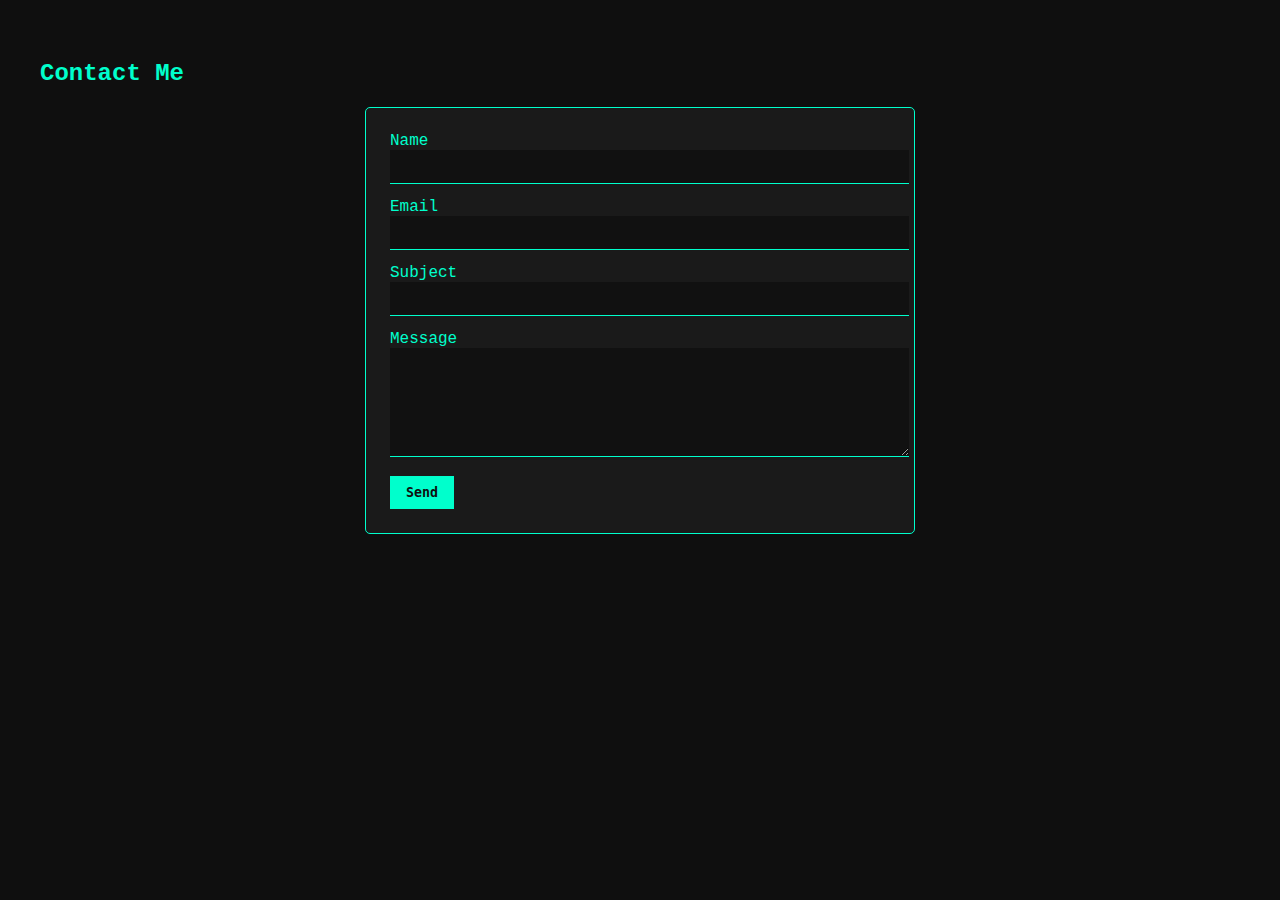
<file: contact_form.html>
<!DOCTYPE html>
<html lang="en">
<head>
  <meta charset="UTF-8">
  <title>Contact Me</title>
  <link rel="stylesheet" href="cf.css">
</head>
<body>
  <h2>Contact Me</h2>
  <form action="https://formsubmit.co/optionsample4@gmail.com" method="POST">
    <label for="name">Name</label>
    <input type="text" id="name" name="name" required>

    <label for="email">Email</label>
    <input type="email" id="email" name="email" required>

    <label for="subject">Subject</label>
    <input type="text" id="subject" name="subject">

    <label for="message">Message</label>
    <textarea id="message" name="message" rows="6" required></textarea>

    <button type="submit">Send</button>
  </form>
</body>
</html>
</file>
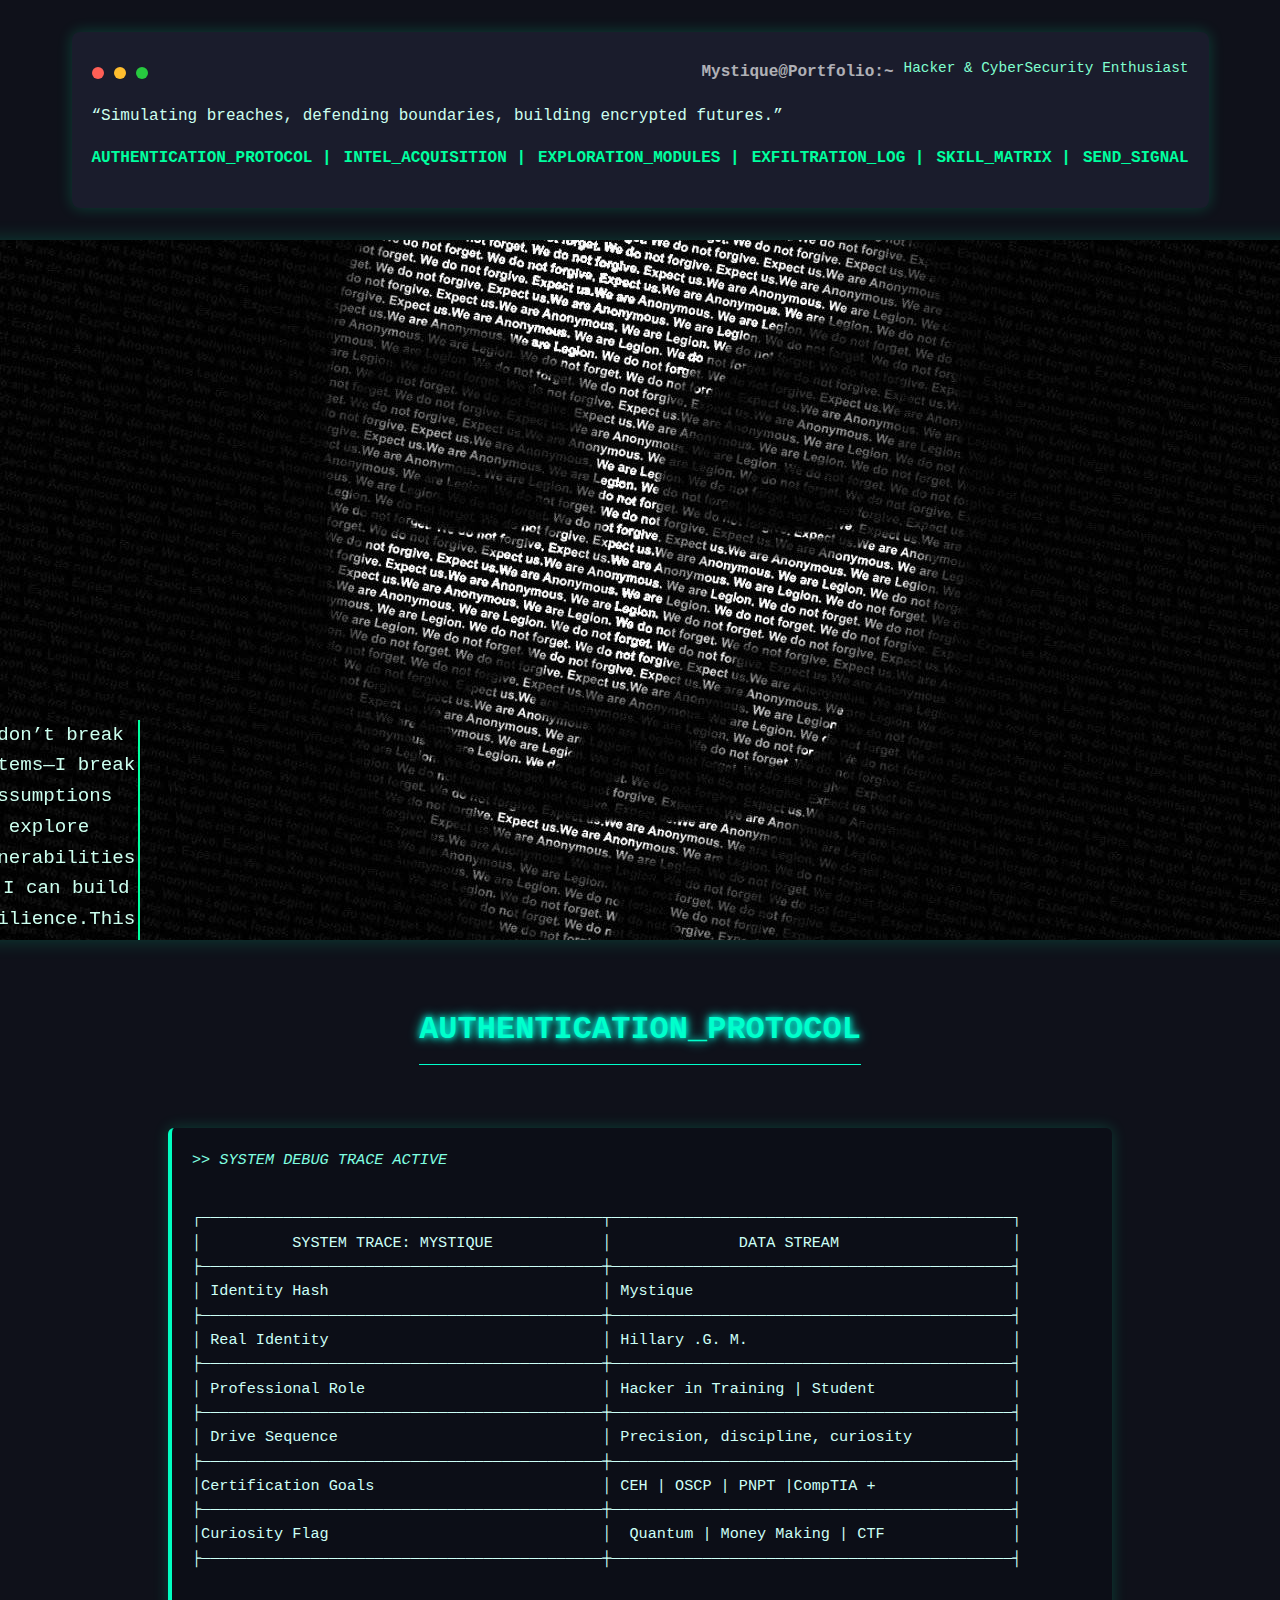
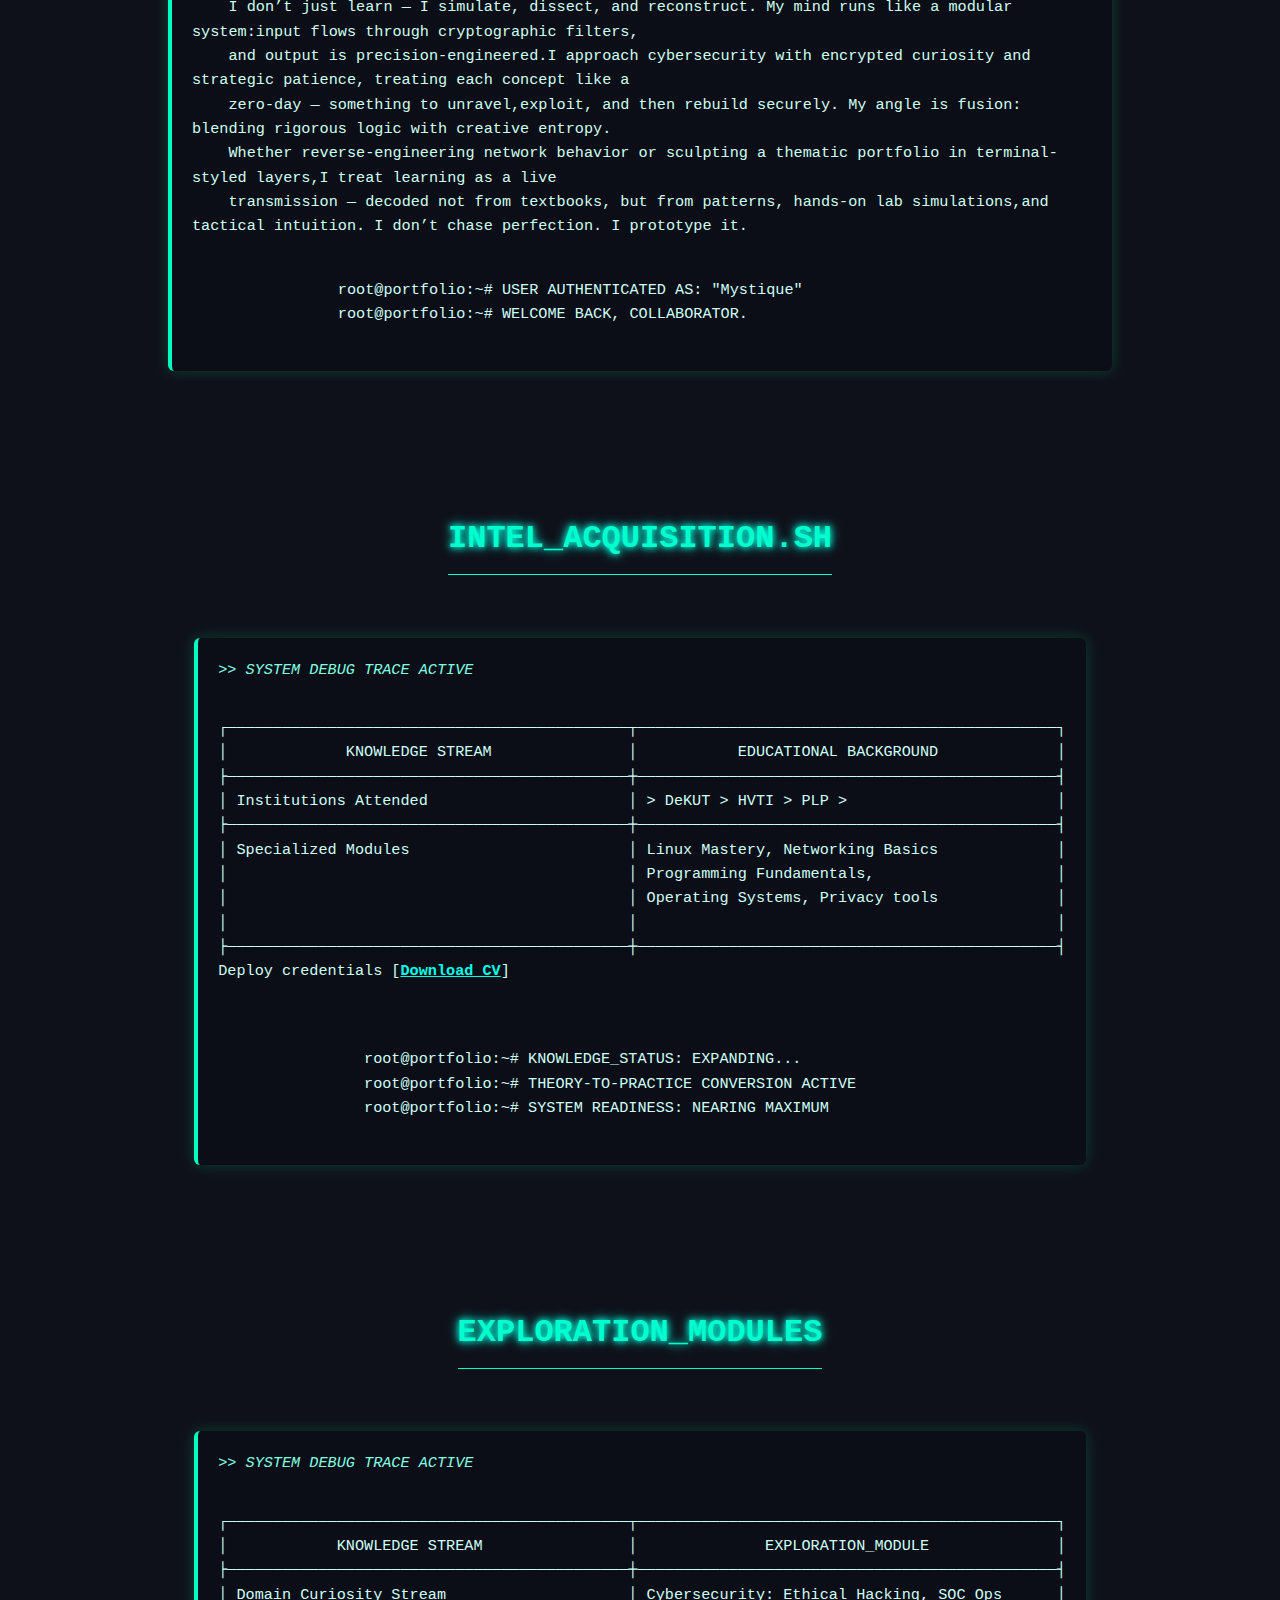
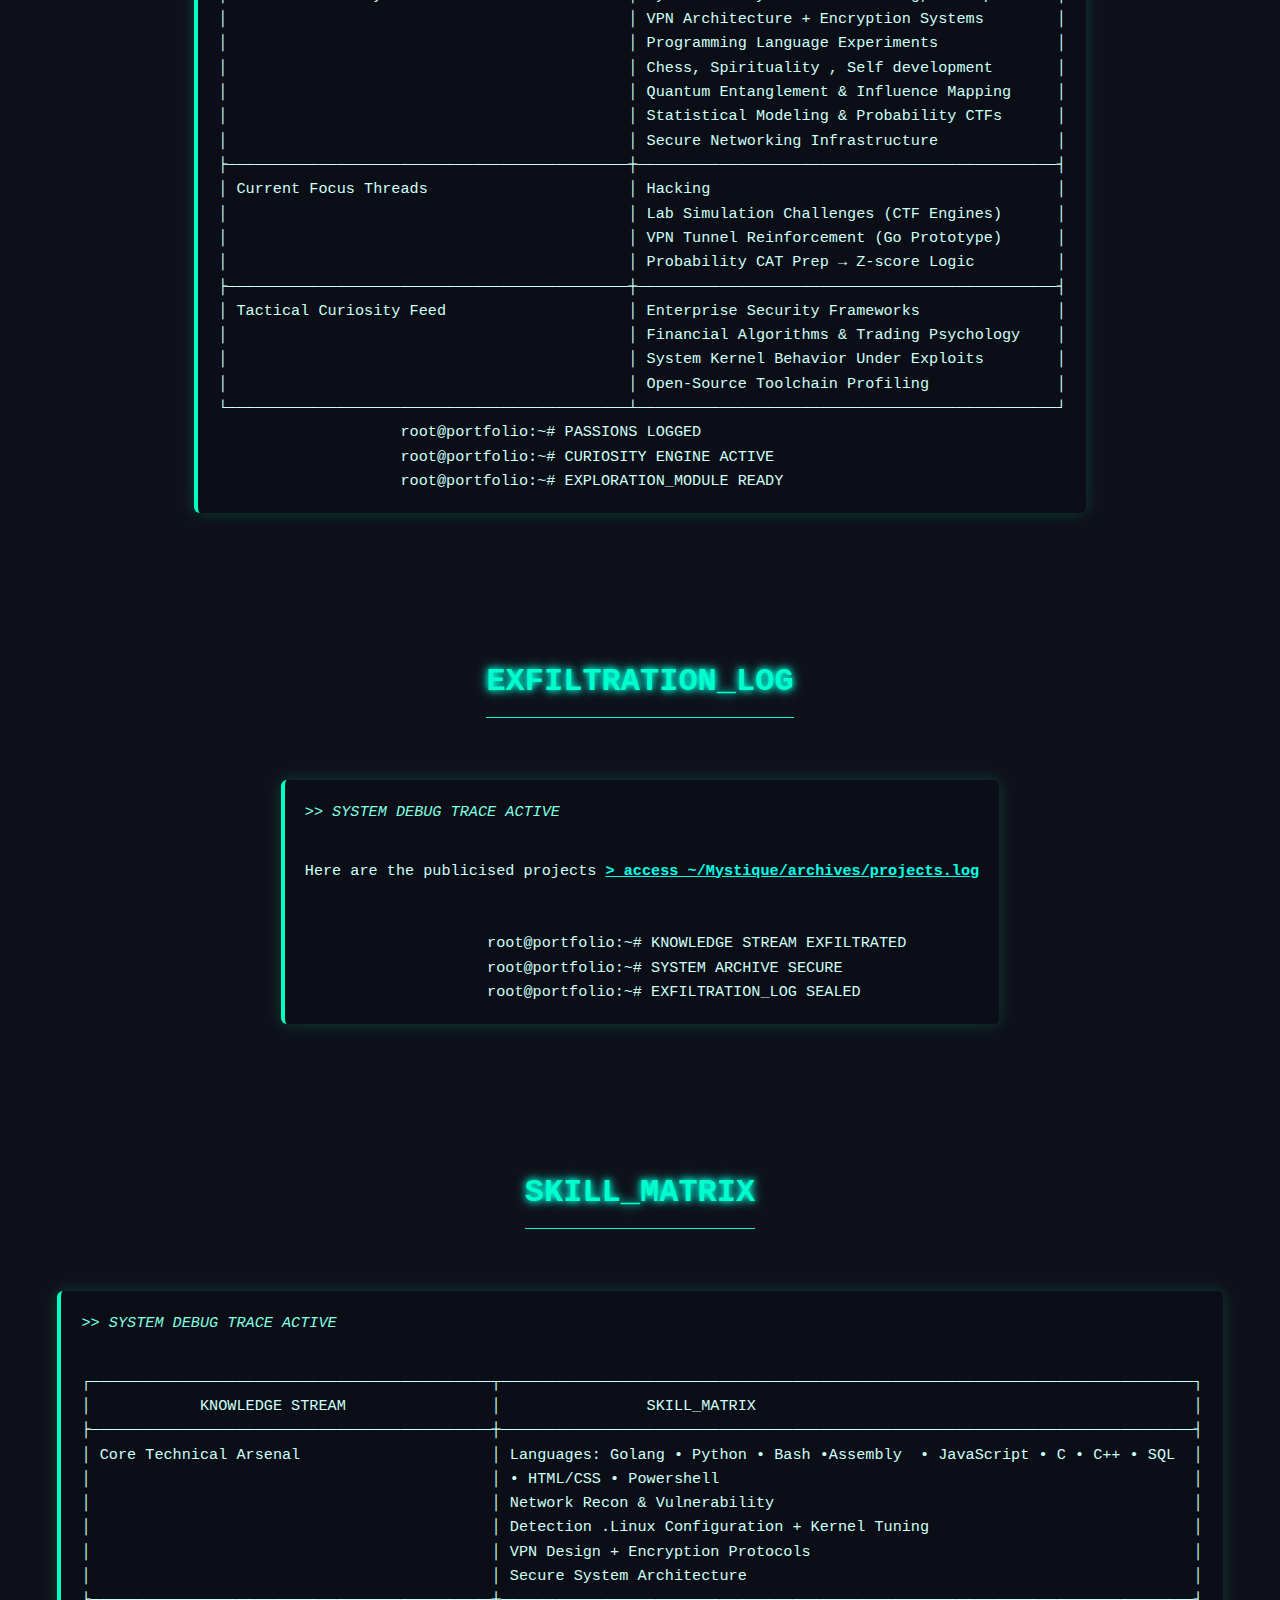
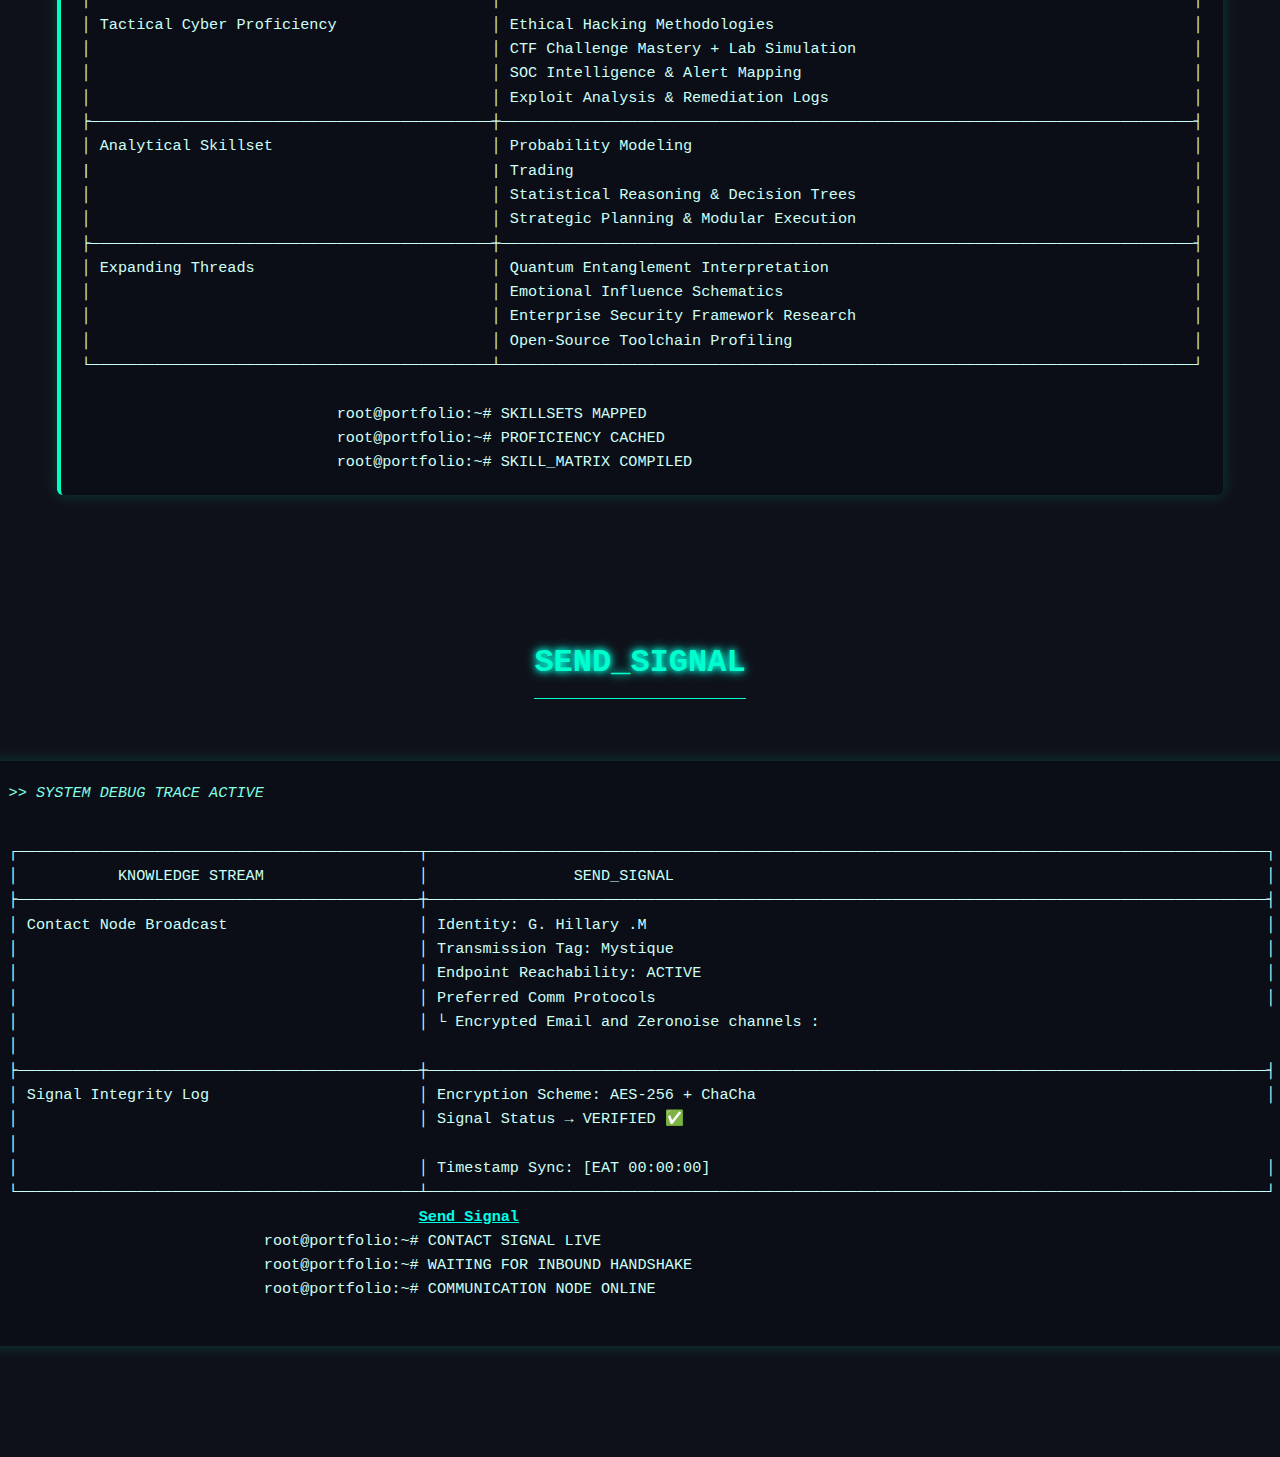
<file: terminalinterface.html>
<!DOCTYPE html>
<html lang="en">

<head>
    <meta charset="UTF-8">
    <title>Mystique's Terminal</title>
    <meta name="description"
        content="Mystique | Hacker & CyberSecurity Enthusiast Portfolio. Simulating breaches, defending boundaries, building encrypted futures.">
    <meta name="keywords"
        content="Cybersecurity, Hacker, Portfolio, Ethical Hacking, CTF, SOC, Encryption, Networking, Programming">
    <meta name="author" content="Hillary G. M. (Mystique)">
    <meta name="viewport" content="width=device-width, initial-scale=1.0">
    <link rel="stylesheet" href="terminal.css">
</head>

<body>
    <div class="terminal">
        <div class="header">
            <span class="circle red"></span>
            <span class="circle yellow"></span>
            <span class="circle green"></span>
            <span class="title">Mystique@Portfolio:~</span>
            <p>Hacker & CyberSecurity Enthusiast</p>
        </div>
        <p>“Simulating breaches, defending boundaries, building encrypted futures.”</p>
        <nav class="hacker-nav">
            <ul>
                <li><a href="#AUTHENTICATION_PROTOCOL">AUTHENTICATION_PROTOCOL |</a></li>
                <li><a href="#INTEL_ACQUISITION">INTEL_ACQUISITION |</a></li>
                <li><a href="#EXPLORATION_MODULES">EXPLORATION_MODULES |</a></li>
                <li><a href="#EXFILTRATION_LOG">EXFILTRATION_LOG |</a></li>
                <li><a href="#SKILL_MATRIX">SKILL_MATRIX |</a></li>
                <li><a href="#SEND_SIGNAL">SEND_SIGNAL</a></li>
            </ul>
        </nav>

    </div>
    <div id="top">
        <a href="#top" class="backToTop">↑ Top</a>
    </div>

    <div class="hero-banner">
        <img src="image.jpg" alt="Cyber Background" class="banner-image" />

        <div class="type-overlay">
            <p>I don’t break systems—I break assumptions explore vulnerabilities so I can build resilience.This
                portfolio chronicles my pursuit of technical truth.</p>
        </div>
    </div>



    <h1 class="glow-heading">AUTHENTICATION_PROTOCOL</h1>
    <section id="AUTHENTICATION_PROTOCOL">
        <pre class="auth-block">

┌────────────────────────────────────────────┬────────────────────────────────────────────┐
│          SYSTEM TRACE: MYSTIQUE            │              DATA STREAM                   │
├────────────────────────────────────────────┼────────────────────────────────────────────┤
│ Identity Hash                              │ Mystique                                   │
├────────────────────────────────────────────┼────────────────────────────────────────────┤
│ Real Identity                              │ Hillary .G. M.                             │
├────────────────────────────────────────────┼────────────────────────────────────────────┤
│ Professional Role                          │ Hacker in Training | Student               │
├────────────────────────────────────────────┼────────────────────────────────────────────┤
│ Drive Sequence                             │ Precision, discipline, curiosity           │
├────────────────────────────────────────────┼────────────────────────────────────────────┤
│Certification Goals                         │ CEH | OSCP | PNPT |CompTIA +               │
├────────────────────────────────────────────┼────────────────────────────────────────────┤
│Curiosity Flag                              │  Quantum | Money Making | CTF              │
├────────────────────────────────────────────┼────────────────────────────────────────────┤
<p>
    I don’t just learn — I simulate, dissect, and reconstruct. My mind runs like a modular system:input flows through cryptographic filters, 
    and output is precision-engineered.I approach cybersecurity with encrypted curiosity and strategic patience, treating each concept like a 
    zero-day — something to unravel,exploit, and then rebuild securely. My angle is fusion: blending rigorous logic with creative entropy.
    Whether reverse-engineering network behavior or sculpting a thematic portfolio in terminal-styled layers,I treat learning as a live 
    transmission — decoded not from textbooks, but from patterns, hands-on lab simulations,and tactical intuition. I don’t chase perfection. I prototype it.
</p>
                root@portfolio:~# USER AUTHENTICATED AS: "Mystique"  
                root@portfolio:~# WELCOME BACK, COLLABORATOR.  
  </pre>
    </section>

    <h1 class="glow-heading">INTEL_ACQUISITION.sh</h1>
    <section id="INTEL_ACQUISITION">
        <pre class="intel-block">

┌────────────────────────────────────────────┬──────────────────────────────────────────────┐
│             KNOWLEDGE STREAM               │           EDUCATIONAL BACKGROUND             │
├────────────────────────────────────────────┼──────────────────────────────────────────────┤
│ Institutions Attended                      │ > DeKUT > HVTI > PLP >                       │
├────────────────────────────────────────────┼──────────────────────────────────────────────┤
│ Specialized Modules                        │ Linux Mastery, Networking Basics             │
│                                            │ Programming Fundamentals,                    │
│                                            │ Operating Systems, Privacy tools             │
│                                            │                                              │
├────────────────────────────────────────────┼──────────────────────────────────────────────┤
<p>Deploy credentials [<a href="https://drive.google.com/file/d/1v7zM_OTUw6MALRRZc2ZATfr1fpGbEO6V/view?usp=sharing">Download CV</a>]</p>

                root@portfolio:~# KNOWLEDGE_STATUS: EXPANDING...  
                root@portfolio:~# THEORY-TO-PRACTICE CONVERSION ACTIVE  
                root@portfolio:~# SYSTEM READINESS: NEARING MAXIMUM  
  </pre>
    </section>

    <h1 class="glow-heading">EXPLORATION_MODULES</h1>
    <section id="EXPLORATION_MODULES">
        <pre class="intel-block">

┌────────────────────────────────────────────┬──────────────────────────────────────────────┐
│            KNOWLEDGE STREAM                │              EXPLORATION_MODULE              │
├────────────────────────────────────────────┼──────────────────────────────────────────────┤
│ Domain Curiosity Stream                    │ Cybersecurity: Ethical Hacking, SOC Ops      │
│                                            │ VPN Architecture + Encryption Systems        │
│                                            │ Programming Language Experiments             │
│                                            │ Chess, Spirituality , Self development       │
│                                            │ Quantum Entanglement & Influence Mapping     │
│                                            │ Statistical Modeling & Probability CTFs      │
│                                            │ Secure Networking Infrastructure             │
├────────────────────────────────────────────┼──────────────────────────────────────────────┤
│ Current Focus Threads                      │ Hacking                                      │
│                                            │ Lab Simulation Challenges (CTF Engines)      │
│                                            │ VPN Tunnel Reinforcement (Go Prototype)      │
│                                            │ Probability CAT Prep → Z-score Logic         │
├────────────────────────────────────────────┼──────────────────────────────────────────────┤
│ Tactical Curiosity Feed                    │ Enterprise Security Frameworks               │
│                                            │ Financial Algorithms & Trading Psychology    │
│                                            │ System Kernel Behavior Under Exploits        │
│                                            │ Open-Source Toolchain Profiling              │
└────────────────────────────────────────────┴──────────────────────────────────────────────┘
                    root@portfolio:~# PASSIONS LOGGED
                    root@portfolio:~# CURIOSITY ENGINE ACTIVE
                    root@portfolio:~# EXPLORATION_MODULE READY
</pre>

    </section>
    <h1 class="glow-heading">EXFILTRATION_LOG</h1>
    <section id="EXFILTRATION_LOG">
        <pre class="intel-block">

Here are the publicised projects <a href="https://github.com/Mystique-cmd">> access ~/Mystique/archives/projects.log
</a>

                    root@portfolio:~# KNOWLEDGE STREAM EXFILTRATED  
                    root@portfolio:~# SYSTEM ARCHIVE SECURE  
                    root@portfolio:~# EXFILTRATION_LOG SEALED  
</pre>

    </section>
    <h1 class="glow-heading">SKILL_MATRIX</h1>
    <section id="SKILL_MATRIX">
        <pre class="intel-block">

┌────────────────────────────────────────────┬────────────────────────────────────────────────────────────────────────────┐
│            KNOWLEDGE STREAM                │                SKILL_MATRIX                                                │
├────────────────────────────────────────────┼────────────────────────────────────────────────────────────────────────────┤
│ Core Technical Arsenal                     │ Languages: Golang • Python • Bash •Assembly  • JavaScript • C • C++ • SQL  │
│                                            │ • HTML/CSS • Powershell                                                    │
│                                            │ Network Recon & Vulnerability                                              │
│                                            │ Detection .Linux Configuration + Kernel Tuning                             │
│                                            │ VPN Design + Encryption Protocols                                          │
│                                            │ Secure System Architecture                                                 │
├────────────────────────────────────────────┼────────────────────────────────────────────────────────────────────────────┤
│ Tactical Cyber Proficiency                 │ Ethical Hacking Methodologies                                              │
│                                            │ CTF Challenge Mastery + Lab Simulation                                     │
│                                            │ SOC Intelligence & Alert Mapping                                           │
│                                            │ Exploit Analysis & Remediation Logs                                        │
├────────────────────────────────────────────┼────────────────────────────────────────────────────────────────────────────┤
│ Analytical Skillset                        │ Probability Modeling                                                       │
|                                            | Trading                                                                    │
│                                            │ Statistical Reasoning & Decision Trees                                     │
│                                            │ Strategic Planning & Modular Execution                                     │
├────────────────────────────────────────────┼────────────────────────────────────────────────────────────────────────────┤
│ Expanding Threads                          │ Quantum Entanglement Interpretation                                        │
│                                            │ Emotional Influence Schematics                                             │
│                                            │ Enterprise Security Framework Research                                     │
│                                            │ Open-Source Toolchain Profiling                                            │
└────────────────────────────────────────────┴────────────────────────────────────────────────────────────────────────────┘

                            root@portfolio:~# SKILLSETS MAPPED  
                            root@portfolio:~# PROFICIENCY CACHED  
                            root@portfolio:~# SKILL_MATRIX COMPILED  
</pre>

    </section>
    <h1 class="glow-heading">SEND_SIGNAL</h1>
    <section id="SEND_SIGNAL">
        <pre class="intel-block">

┌────────────────────────────────────────────┬────────────────────────────────────────────────────────────────────────────────────────────┐
│           KNOWLEDGE STREAM                 │                SEND_SIGNAL                                                                 │
├────────────────────────────────────────────┼────────────────────────────────────────────────────────────────────────────────────────────┤
│ Contact Node Broadcast                     │ Identity: G. Hillary .M                                                                    │
│                                            │ Transmission Tag: Mystique                                                                 │
│                                            │ Endpoint Reachability: ACTIVE                                                              │
│                                            │ Preferred Comm Protocols                                                                   │
│                                            │ └ Encrypted Email and Zeronoise channels :                                                  │
├────────────────────────────────────────────┼────────────────────────────────────────────────────────────────────────────────────────────┤
│ Signal Integrity Log                       │ Encryption Scheme: AES-256 + ChaCha                                                        │
│                                            │ Signal Status → VERIFIED ✅                                                                │
│                                            │ Timestamp Sync: [EAT 00:00:00]                                                             │
└────────────────────────────────────────────┴────────────────────────────────────────────────────────────────────────────────────────────┘
                                             <a href="contact_form.html">Send Signal</a>
                            root@portfolio:~# CONTACT SIGNAL LIVE
                            root@portfolio:~# WAITING FOR INBOUND HANDSHAKE
                            root@portfolio:~# COMMUNICATION NODE ONLINE
        </pre>
       
    </section>
</body>

</html>
</file>
<file: cf.css>
body {
    background-color: #0f0f0f;
    color: #00ffcc;
    font-family: 'Courier New', monospace;
    padding: 2em;
}

form {
    max-width: 500px;
    margin: auto;
    border: 1px solid #00ffcc;
    padding: 1.5em;
    border-radius: 5px;
    background-color: #1a1a1a;
}

input,
textarea {
    width: 100%;
    padding: 0.7em;
    margin-bottom: 1em;
    border: none;
    background-color: #111;
    color: #00ffcc;
    border-bottom: 1px solid #00ffcc;
}

input:focus,
textarea:focus {
    outline: none;
    background-color: #222;
}

button {
    padding: 0.7em 1.2em;
    background-color: #00ffcc;
    color: #0f0f0f;
    border: none;
    cursor: pointer;
    font-weight: bold;
    font-family: monospace;
}

button:hover {
    background-color: #00ddb3;
}
</file>
<file: terminal.css>
/* ====== Base Reset & Aesthetic ====== */
* {
    margin: 0;
    padding: 0;
    box-sizing: border-box;
}

body {
    background-color: #0f111a;
    color: #00ff9f;
    font-family: 'Fira Code', 'Courier New', Courier, monospace;
    line-height: 1.6;
    display: flex;
    flex-direction: column;
    align-items: center;
    justify-content: flex-start; /* or center for vertical centering */
    min-height: 100vh;
    padding: 2em;
}


/* ====== Terminal Header Style ====== */
.terminal {
    background-color: #1a1c2c;
    padding: 20px;
    border-radius: 8px;
    box-shadow: 0 0 15px rgba(0, 255, 170, 0.2);
    margin-bottom: 2em;
}

.header {
    display: flex;
    align-items: center;
    gap: 10px;
    margin-bottom: 10px;
}

.circle {
    width: 12px;
    height: 12px;
    border-radius: 50%;
    display: inline-block;
}

.red { background-color: #ff5f56; }
.yellow { background-color: #ffbd2e; }
.green { background-color: #27c93f; }

.title {
    margin-left: auto;
    font-weight: bold;
    font-size: 1em;
    color: #ffffffaa;
}

.header p {
    font-size: 0.9em;
    color: #80ffd0;
    margin-top: 5px;
}

/* ====== Glow Headings ====== */
.glow-heading {
    color: #00ffcc;
    text-shadow: 0 0 6px #00ffe7, 0 0 12px #00ffd9;
    font-size: 2em;
    margin: 2em 0 1em;
    border-bottom: 1px solid #00ffcc;
    padding-bottom: 0.3em;
    text-transform: uppercase;
}

/* ====== Navigation ====== */
.hacker-nav ul {
    list-style: none;
    display: flex;
    flex-wrap: wrap;
    gap: 12px;
    margin: 1em 0;
}

.hacker-nav a {
    text-decoration: none;
    color: #00ff9f;
    font-weight: bold;
    transition: color 0.3s ease;
}

.hacker-nav a:hover {
    color: #ff00aa;
}

/* ====== Image & Container ====== */
.container {
    margin: 2em 0;
    padding: 0 1em;
}

.image {
    max-width: 100%;
    border: 2px solid #00ffd5;
    box-shadow: 0 0 10px #00ffe7;
    border-radius: 8px;
    margin-bottom: 1.5em;
}

/* ====== Paragraphs & Text ====== */
h1 {
    color: #b2fff5;
    font-size: 1.3em;
    margin-bottom: 1em;
}

p {
    font-size: 1em;
    color: #ccffef;
    margin-bottom: 1em;
    max-width: 900px;
}

a {
    color: #00ffd5;
    text-decoration: underline;
}

a:hover {
    color: #ff0099;
}

/* ====== Code Block Styling ====== */
.intel-block, pre {
    background-color: #0c0e17;
    color: #ccfff6;
    font-family: 'Fira Code', 'Courier New', Courier, monospace;
    font-size: 0.95em;
    padding: 20px;
    margin: 2em 0;
    border-left: 4px solid #00ffc2;
    border-radius: 6px;
    white-space: pre-wrap;
    overflow-x: auto;
    box-shadow: 0 0 15px rgba(0, 255, 170, 0.2);
}

/* Code intro message */
pre::before {
    content: ">> SYSTEM DEBUG TRACE ACTIVE";
    display: block;
    color: #80ffe1;
    font-style: italic;
    margin-bottom: 10px;
}

/* Links inside code */
.intel-block a, pre a {
    color: #00ffe7;
    font-weight: bold;
}

.intel-block a:hover, pre a:hover {
    color: #ff00aa;
}

/* ====== Sections ====== */
section {
    margin-bottom: 3em;
}

@keyframes typewriter {
  from { width: 0 }
  to { width: 100% }
}

@keyframes blinkCaret {
  0%, 100% { border-color: transparent }
  50% { border-color: #00ffcc }
}
.hero-banner {
  position: relative;
  width: 1400px;
  height: 700px;
  display: flex;
  align-items: center;
  justify-content: center;
  overflow: hidden;
  background: linear-gradient(135deg, rgba(0, 0, 0, 0.8), rgba(0, 0, 0, 0.8)),
              url('image.jpg') no-repeat center center;
  background-size: cover;
  border-radius: 20px;
  box-shadow: 0 0 20px rgba(0, 255, 170, 0.2);
}

.banner-image {
width: auto;
height: auto;
position: absolute;
border-radius: 20px;
border: #00ff9f 2px solid; 

}
.type-overlay {
  width: 400px;
  height: 200px;
  position: absolute;
  bottom: 20px;
  left: 20px;
  right: 20px;
  color: #00ff9f;
  font-size: 1.2em;
  text-align: center;
}
.type-overlay p {
  margin: 0;
  padding: 0;
  white-space: normal;
  overflow: hidden;
  border-right: 2px solid #00ff9f;
  width: 45%;
  animation: typewriter 10s steps(200, end) infinite, blinkCaret 0.75s step-end infinite;
}
@keyframes blinkCaret {
  0%, 100% { border-color: transparent; }
  50% { border-color: #00ff9f; }
}
.backToTop {
  position: fixed;
  bottom: 20px;
  right: 30px;
  font-size: 16px;
  background-color: #0f0;
  color: #000;
  padding: 10px 15px;
  text-decoration: none;
  border-radius: 5px;
  opacity: 0.7;
  transition: opacity 0.3s ease;
}

.backToTop:hover {
  opacity: 1;
}
</file>
